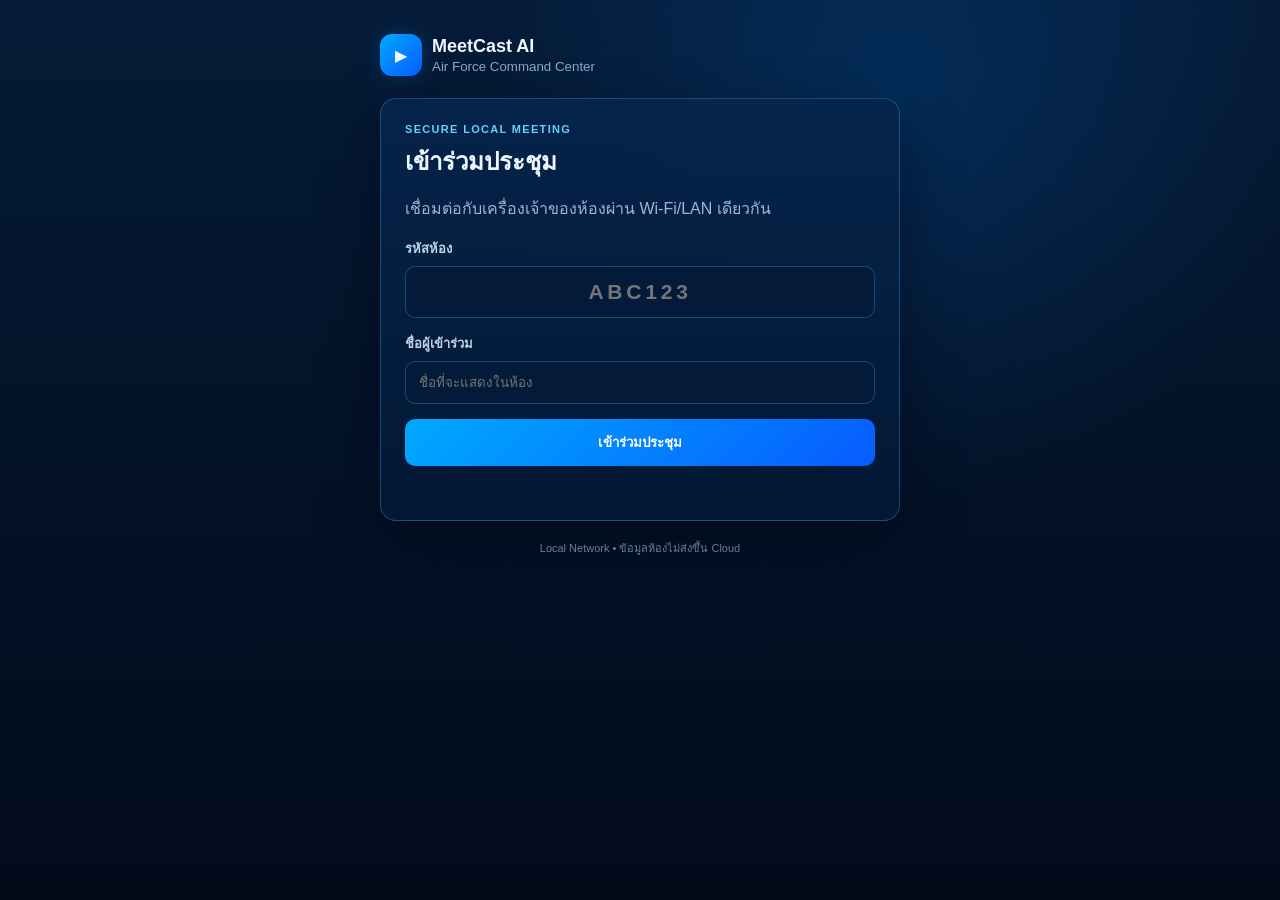
<file: join.html>
<!doctype html>
<html lang="th">
<head>
  <meta charset="utf-8">
  <meta name="viewport" content="width=device-width,initial-scale=1">
  <title>เข้าร่วม MeetCast AI</title>
  <link rel="stylesheet" href="join.css">
</head>
<body>
  <main class="join-shell">
    <div class="join-brand"><div class="mark">▶</div><div><strong>MeetCast AI</strong><small>Air Force Command Center</small></div></div>
    <section id="joinFormCard" class="panel">
      <div class="eyebrow">SECURE LOCAL MEETING</div>
      <h1>เข้าร่วมประชุม</h1>
      <p>เชื่อมต่อกับเครื่องเจ้าของห้องผ่าน Wi‑Fi/LAN เดียวกัน</p>
      <label>รหัสห้อง<input id="code" maxlength="6" placeholder="ABC123" autocomplete="off"></label>
      <label>ชื่อผู้เข้าร่วม<input id="name" maxlength="40" placeholder="ชื่อที่จะแสดงในห้อง"></label>
      <button id="joinBtn">เข้าร่วมประชุม</button>
      <div id="error" class="error"></div>
    </section>
    <section id="joinedCard" class="panel hidden">
      <div class="online">● CONNECTED</div>
      <h2 id="roomTitle">ห้องประชุม</h2>
      <div class="room-code">ROOM <b id="roomCode">------</b></div>
      <p class="joined-note">คุณเข้าร่วม MeetCast AI แล้ว หน้านี้ใช้สำหรับยืนยันการเข้าร่วมและดูรายชื่อผู้เข้าร่วม</p>
      <div class="people-head"><b>ผู้เข้าร่วม</b><span id="count">0 คน</span></div>
      <div id="people" class="people"></div>
      <button id="leaveBtn" class="leave">ออกจากห้อง</button>
    </section>
    <footer>Local Network • ข้อมูลห้องไม่ส่งขึ้น Cloud</footer>
  </main>
  <script src="join.js"></script>
</body>
</html>
</file>
<file: join.css>
*{box-sizing:border-box}html,body{margin:0;min-height:100%;font-family:Segoe UI,Tahoma,sans-serif;color:#eef7ff;background:#021126}body{min-height:100vh;background:radial-gradient(circle at 70% 10%,rgba(0,130,255,.18),transparent 34%),linear-gradient(180deg,#051b37,#020b1a)}.join-shell{width:min(520px,calc(100% - 28px));margin:0 auto;padding:34px 0}.join-brand{display:flex;align-items:center;gap:10px;margin-bottom:22px}.mark{width:42px;height:42px;display:grid;place-items:center;border-radius:12px;background:linear-gradient(135deg,#00a9ff,#075cff);box-shadow:0 0 24px rgba(0,130,255,.25)}.join-brand strong{display:block;font-size:18px}.join-brand small{display:block;color:#88a7c8;margin-top:2px}.panel{padding:24px;border:1px solid rgba(74,183,255,.31);border-radius:16px;background:linear-gradient(180deg,rgba(5,37,75,.94),rgba(3,24,53,.94));box-shadow:0 24px 60px rgba(0,5,20,.48)}.eyebrow,.online{font-size:11px;font-weight:800;letter-spacing:.12em;color:#65d1ff}.online{color:#64e7a1}.panel h1,.panel h2{margin:7px 0}.panel>p{color:#9db7d2;line-height:1.55}.panel label{display:block;margin:15px 0;color:#bed3e9;font-size:13px;font-weight:700}.panel input{display:block;width:100%;margin-top:7px;padding:13px;border-radius:10px;border:1px solid rgba(74,181,255,.30);background:#031b39;color:#fff;outline:none}.panel input:focus{border-color:#4fc5ff;box-shadow:0 0 0 3px rgba(0,150,255,.1)}#code{text-transform:uppercase;text-align:center;letter-spacing:.18em;font-weight:800;font-size:21px}.panel button{width:100%;padding:13px;border:0;border-radius:10px;color:#fff;font-weight:800;background:linear-gradient(135deg,#00a9ff,#075cff);cursor:pointer}.panel button:disabled{opacity:.6}.error{min-height:20px;color:#ff9eaf;font-size:13px;margin-top:10px}.hidden{display:none!important}.room-code{margin:14px 0;padding:12px;border:1px solid rgba(73,178,255,.22);background:rgba(2,24,51,.72);border-radius:10px;color:#80cfff}.room-code b{float:right;color:#fff;letter-spacing:.16em}.joined-note{font-size:13px}.people-head{display:flex;justify-content:space-between;margin-top:20px;padding-top:16px;border-top:1px solid rgba(72,169,255,.16)}.people-head span{color:#83cfff}.people{display:grid;gap:8px;margin:10px 0 18px}.person{display:flex;align-items:center;gap:10px;padding:10px;border:1px solid rgba(69,166,255,.14);border-radius:9px;background:rgba(2,24,52,.66)}.avatar{width:34px;height:34px;border-radius:50%;display:grid;place-items:center;background:#0a579f;font-weight:800}.person b{display:block}.person small{display:block;color:#82a5c7;margin-top:2px}.leave{background:rgba(132,26,47,.8)!important;border:1px solid rgba(255,79,108,.34)!important}footer{text-align:center;color:#62809f;font-size:11px;margin-top:18px}
</file>
